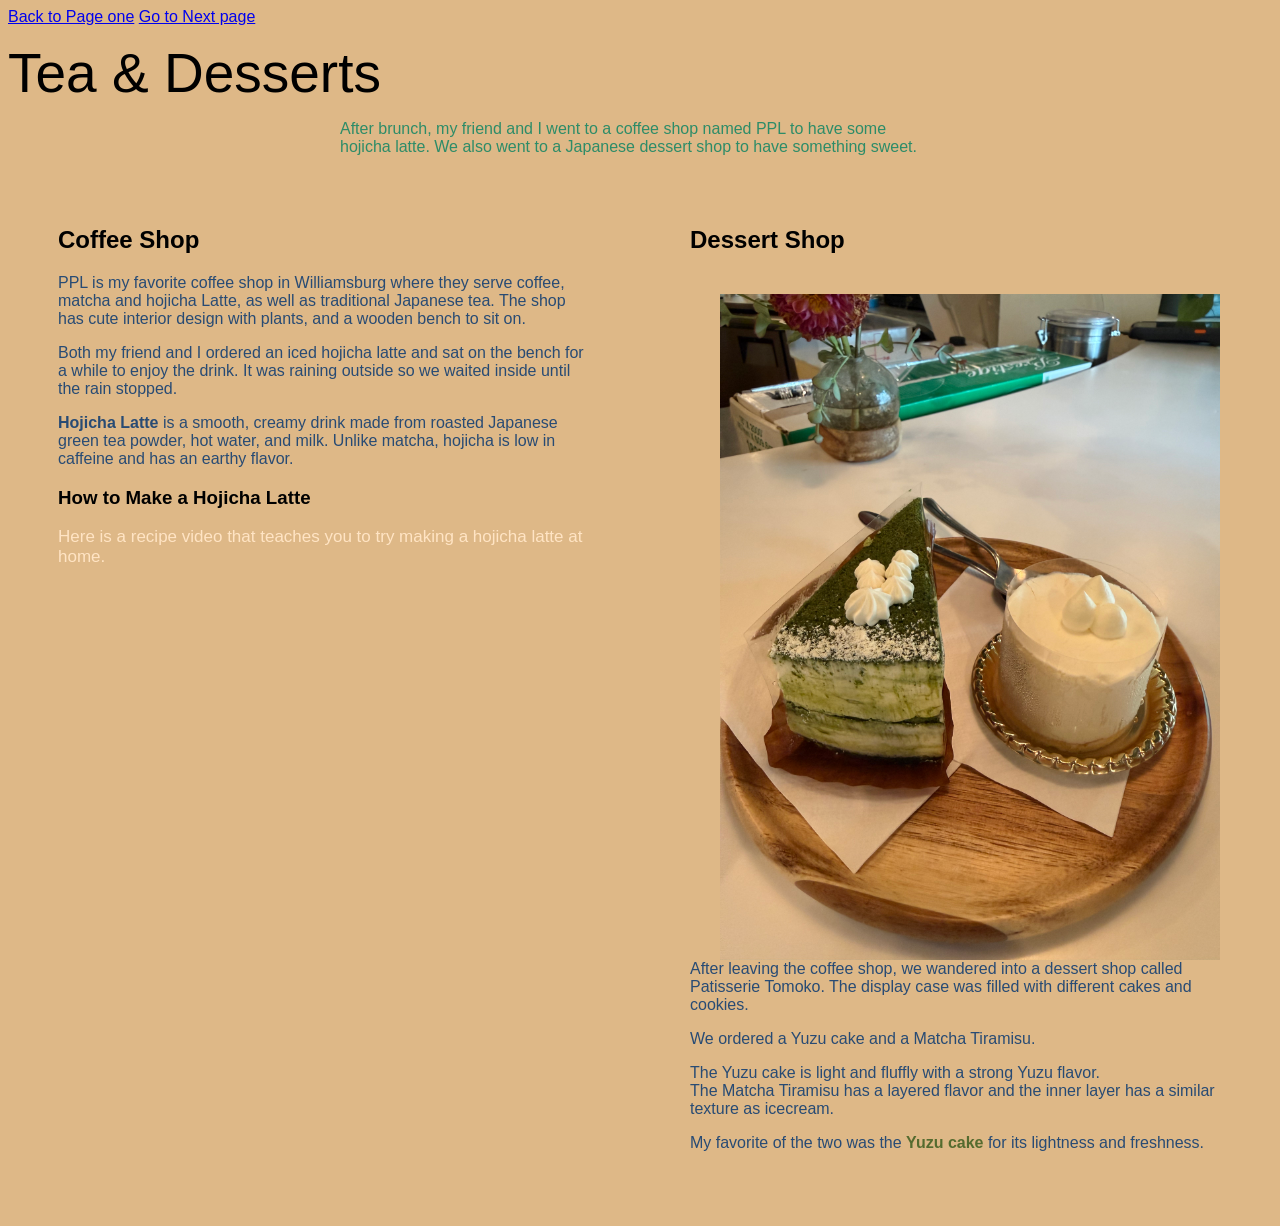
<file: page2.html>
<!DOCTYPE html>
<html>
<head>
    <title>Tea & Dessert - My Diary</title>
    <link rel="stylesheet" href="style.css">
</head>

    <nav>
        <a href="index.html"> Back to Page one</a>
        <a href="page3.html"> Go to Next page</a>
    </nav>

    <header class="page-header">
        <h1>Tea & Desserts</h1>
        <p class="intro">
            After brunch, my friend and I went to a coffee shop named PPL to have some hojicha latte. We also went to a Japanese dessert shop to have something sweet.
        </p>
    </header>

    <main class="diary-container">
        <section class="diary-column coffee">
            <h2> Coffee Shop</h2>   
            <p>PPL is my favorite coffee shop in Williamsburg where they serve coffee, matcha and hojicha Latte, as well as traditional Japanese tea.
            The shop has cute interior design with plants, and a wooden bench to sit on.
            </p>

            <p>Both my friend and I ordered an iced hojicha latte and sat on the bench for a while to enjoy the drink.
            It was raining outside so we waited inside until the rain stopped.
            </p>

            <p>
            <strong>Hojicha Latte</strong> is a smooth, creamy drink made from roasted Japanese green tea powder, hot water, and milk.
            Unlike matcha, hojicha is low in caffeine and has an earthy flavor.
            </p>

            <h3>How to Make a Hojicha Latte</h3>

            <p class="subtitle">
             Here is a recipe video that teaches you to try making a hojicha latte at home.
            </p>

            <iframe src="https://www.youtube.com/watch?v=JHlxALwHXSk"
                title="Hojicha Latte Recipe"
                allow="accelerometer;autoplay;clipboard-write; encrypted-media; gyroscope; picture-in-picture"
                allowfullscreen>
            </iframe>
        </section>
        
        <section class="diary-column dessert">
            <h2> Dessert Shop</h2>
            <img src="photos/dessert.jpeg" id="dessert">

            <p>After leaving the coffee shop, we wandered into a dessert shop called Patisserie Tomoko. The display case was filled with different cakes and cookies.</p>

            <p>We ordered a Yuzu cake and a Matcha Tiramisu.</p>

            <p>The Yuzu cake is light and fluffly with a strong Yuzu flavor. <br>
                The Matcha Tiramisu has a layered flavor and the inner layer has a similar texture as icecream.
            </p>

            <p>My favorite of the two was the 
                <span class="highlight">Yuzu cake </span> for its lightness and freshness.
            </p>
        </section>
    </main>
</html>
</file>
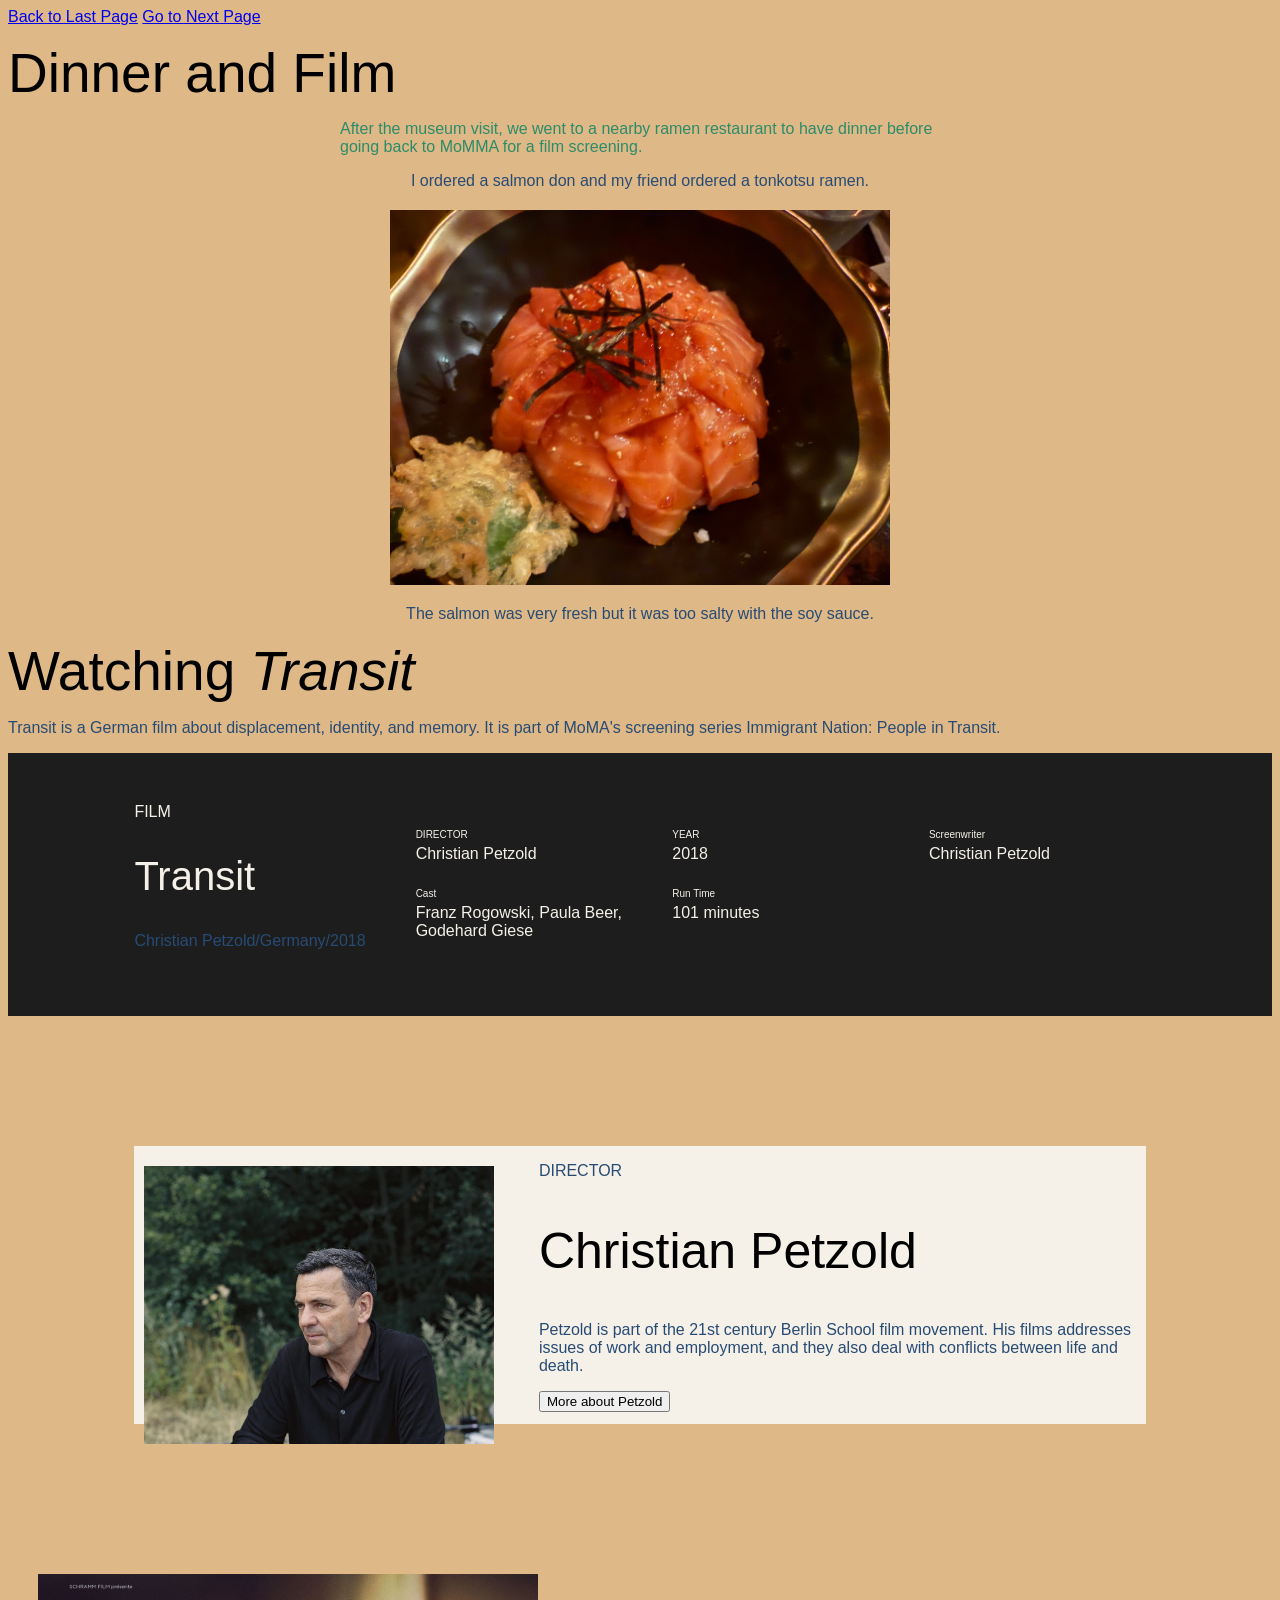
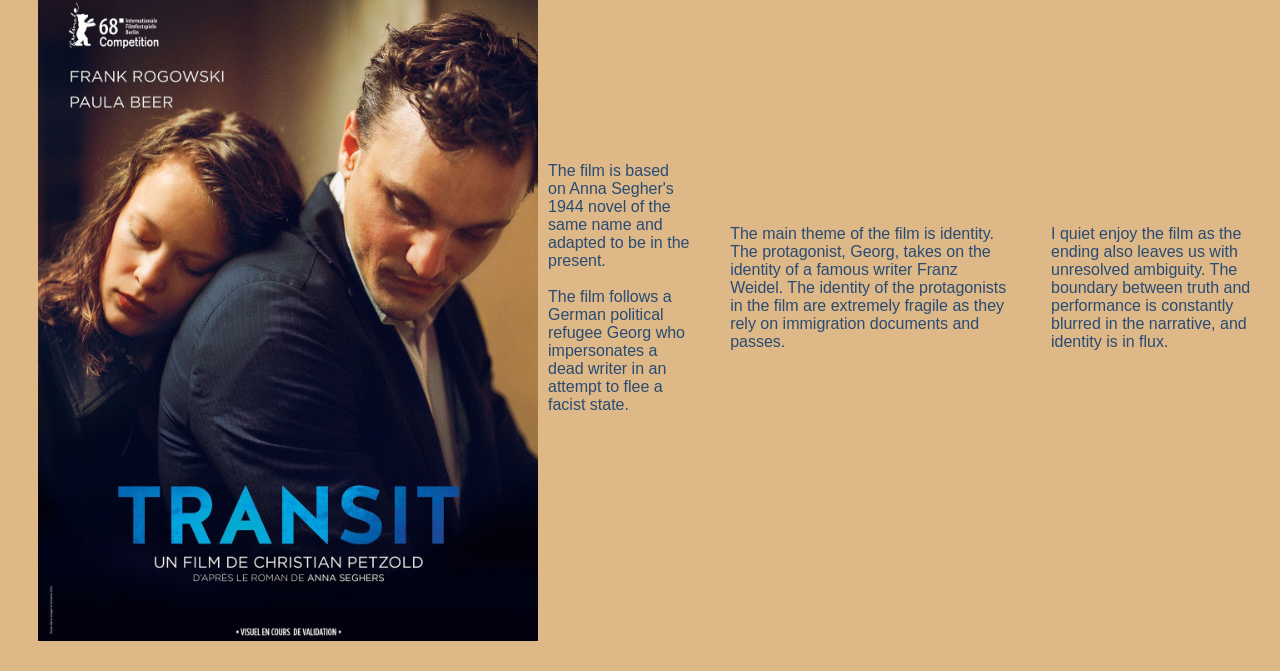
<file: page4.html>
<!DOCTYPE html>
<html>
<head>
    <title>Dinner and Film</title>
    <link rel="stylesheet" href="style.css">
</head>

    <nav>
        <a href="page3.html"> Back to Last Page</a>
        <a href="page5.html"> Go to Next Page</a>
    </nav>

    <header class="page-header">
        <h1>Dinner and Film</h1>
        <p class="intro">
            After the museum visit, we went to a nearby ramen restaurant to have dinner before going back to MoMMA for a film screening.</p>
        <div class="dinner-entry">
        <p>I ordered a salmon don and my friend ordered a tonkotsu ramen.</p>
        <img src="photos/salmondon.jpeg" id="salmondon">
        <p>The salmon was very fresh but it was too salty with the soy sauce.</p>
        </div>


    <h1>Watching <em>Transit</em></h1>
    <p>Transit is a German film about displacement, identity, and memory. It is part of MoMA's screening series Immigrant Nation: People in Transit.</p>

    <section class="film-banner">

        <div class="film-info">
            <span class="label">FILM</span>
            <h2>Transit</h2>
            <p>Christian Petzold/Germany/2018</p>
        </div>

        <div class="film-details">
            <div>
                <span>DIRECTOR</span>
                <strong>Christian Petzold</strong>
            </div>

            <div>
                <span>YEAR</span>
                <strong>2018</strong>
            </div>

            <div>
                <span>Screenwriter</span>
                <strong>Christian Petzold</strong>
            </div>

            <div>
                <span>Cast</span>
                <strong>Franz Rogowski, Paula Beer, Godehard Giese</strong>
            </div>

            <div>
                <span>Run Time</span>
                <strong>101 minutes</strong>
            </div>

        </div>
    </section>

    <section class="director-card">
        <img src="photos/Christian-Petzold-2137113105.jpg" id="Christian" object-fit:cover;>

        <div class="director-info">
            <p>DIRECTOR</p>
            <h2>Christian Petzold</h2>
            <p>Petzold is part of the 21st century Berlin School film movement. His films addresses issues of work and employment, and they also deal with conflicts between life and death.
            </p>

            <button class="learn-more" onclick="toggleInfo ()"> More about Petzold</button>

            <div id="director-moreinformation" class="hidden-info">
                <p>
                    His other films include <em>Barbara</em>, <em>Phoenix</em>, <em>Undine</em>, and the most recent <em>Miroirs No.3</em>
                    His cinema plays out on borders, alert to the contested, slippery nature of time, place and identity.
                    Lincoln Center has recently put up a film series by Christian Petzold where the director comes in-person. 
                </p>
            </div>
        </div>
    </section>
    <div class="transit-info">
        <img src="photos/transit.jpg" id="Transit">
    <p>The film is based on Anna Segher's 1944 novel of the same name and adapted to be in the present. <br> <br>
        The film follows a German political refugee Georg who impersonates a dead writer in an attempt to flee a facist state.
    </p>

    <p>The main theme of the film is identity. The protagonist, Georg, takes on the identity of a famous writer Franz Weidel. The identity of the protagonists in the film are extremely fragile
        as they rely on immigration documents and passes.
    </p>

    <p>I quiet enjoy the film as the ending also leaves us with unresolved ambiguity. The boundary between truth and performance is constantly blurred in the narrative, and identity is in flux.</p>
    </div>

    <script src="myScript.js"></script>
</html>
</file>
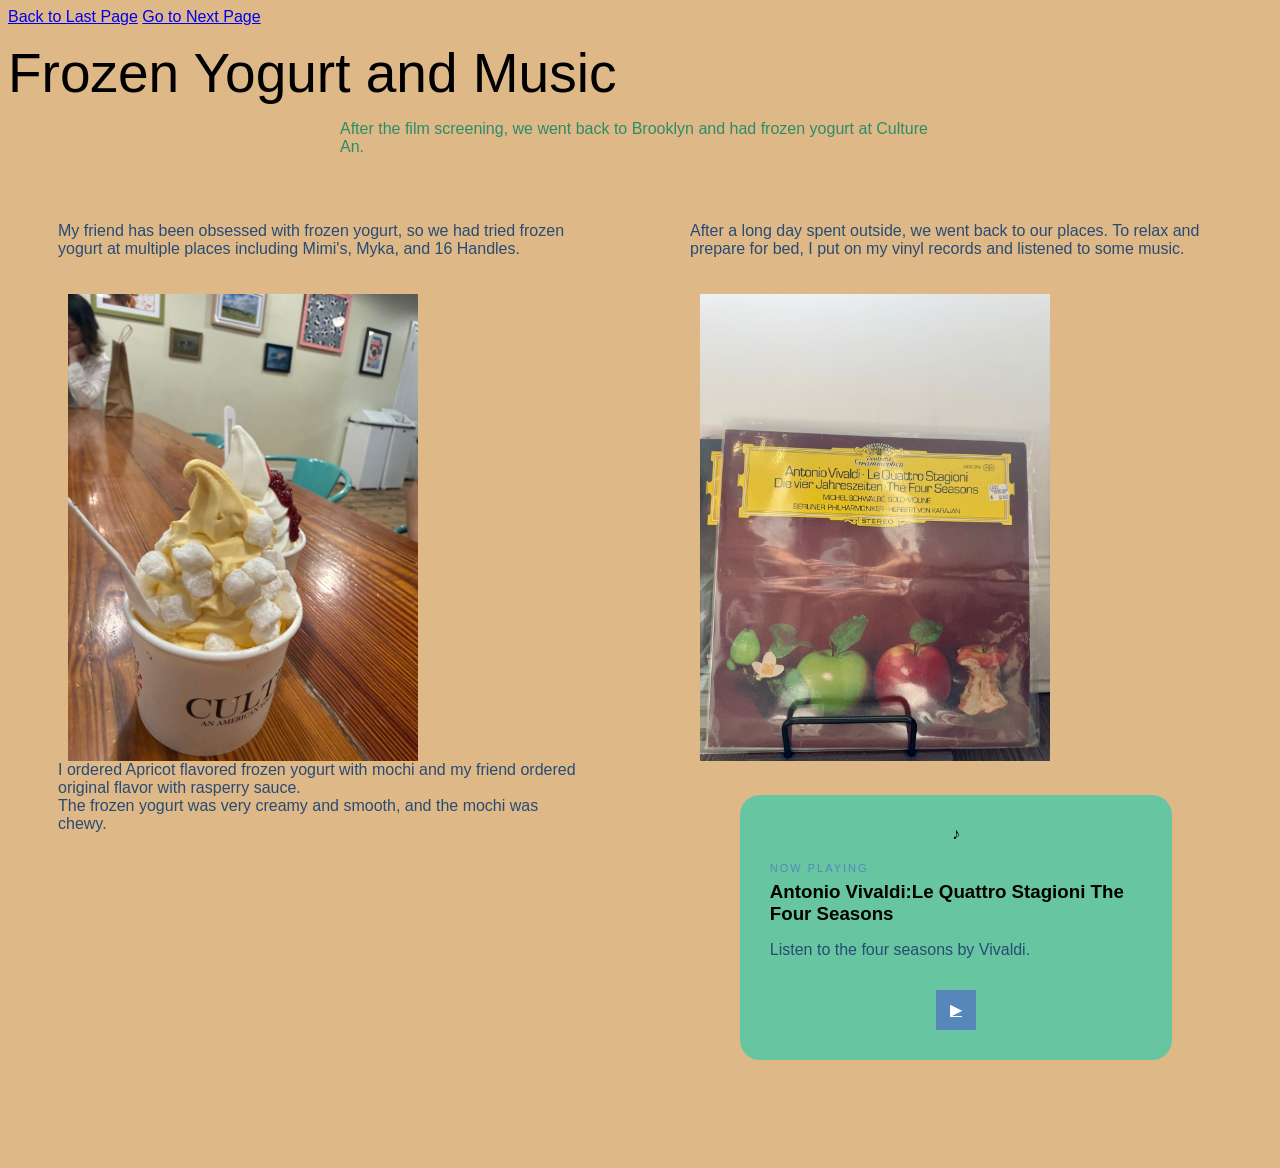
<file: page5.html>
<!DOCTYPE html>
<html>
<head>
    <title>Dinner and Film</title>
    <link rel="stylesheet" href="style.css">
</head>

    <nav>
        <a href="page4.html"> Back to Last Page</a>
        <a href="page6.html">Go to Next Page</a>
    </nav>

     <header class="page-header">
        <h1>Frozen Yogurt and Music</h1>
        <p class="intro">
           After the film screening, we went back to Brooklyn and had frozen yogurt at Culture An.</p>
        
        <main class="diary-container">
        <section class="diary-column froyo">
        <p>My friend has been obsessed with frozen yogurt, so we had tried frozen yogurt at multiple places including Mimi's, Myka, and 16 Handles.</p>
        <img src="photos/culturean.jpeg" id="culturean">

        <p>I ordered Apricot flavored frozen yogurt with mochi and my friend ordered original flavor with rasperry sauce.<br>
            The frozen yogurt was very creamy and smooth, and the mochi was chewy.</p>
        </section>



        <section class="diary-column music">
        <p>After a long day spent outside, we went back to our places. To relax and prepare for bed, I put on my vinyl records and listened to some music.</p>
        <img src="photos/vinyl.jpeg" id="vinyl">
        <div class="music-box">
            <div class="music-icon">♪</div>
            <div class="music-info">
                <span class="music-label">NOW PLAYING</span>
                <h3>Antonio Vivaldi:Le Quattro Stagioni The Four Seasons</h3>
                <p>Listen to the four seasons by Vivaldi.</p>
            </div>
                <a href="https://www.youtube.com/watch?v=4rgSzQwe5DQ&list=RD4rgSzQwe5DQ&start_radio=1"
                    target="_blank"
                    class="play-button">
                    ▶
                </a>
            </section>
        </main>
        </div>

</html>
</file>
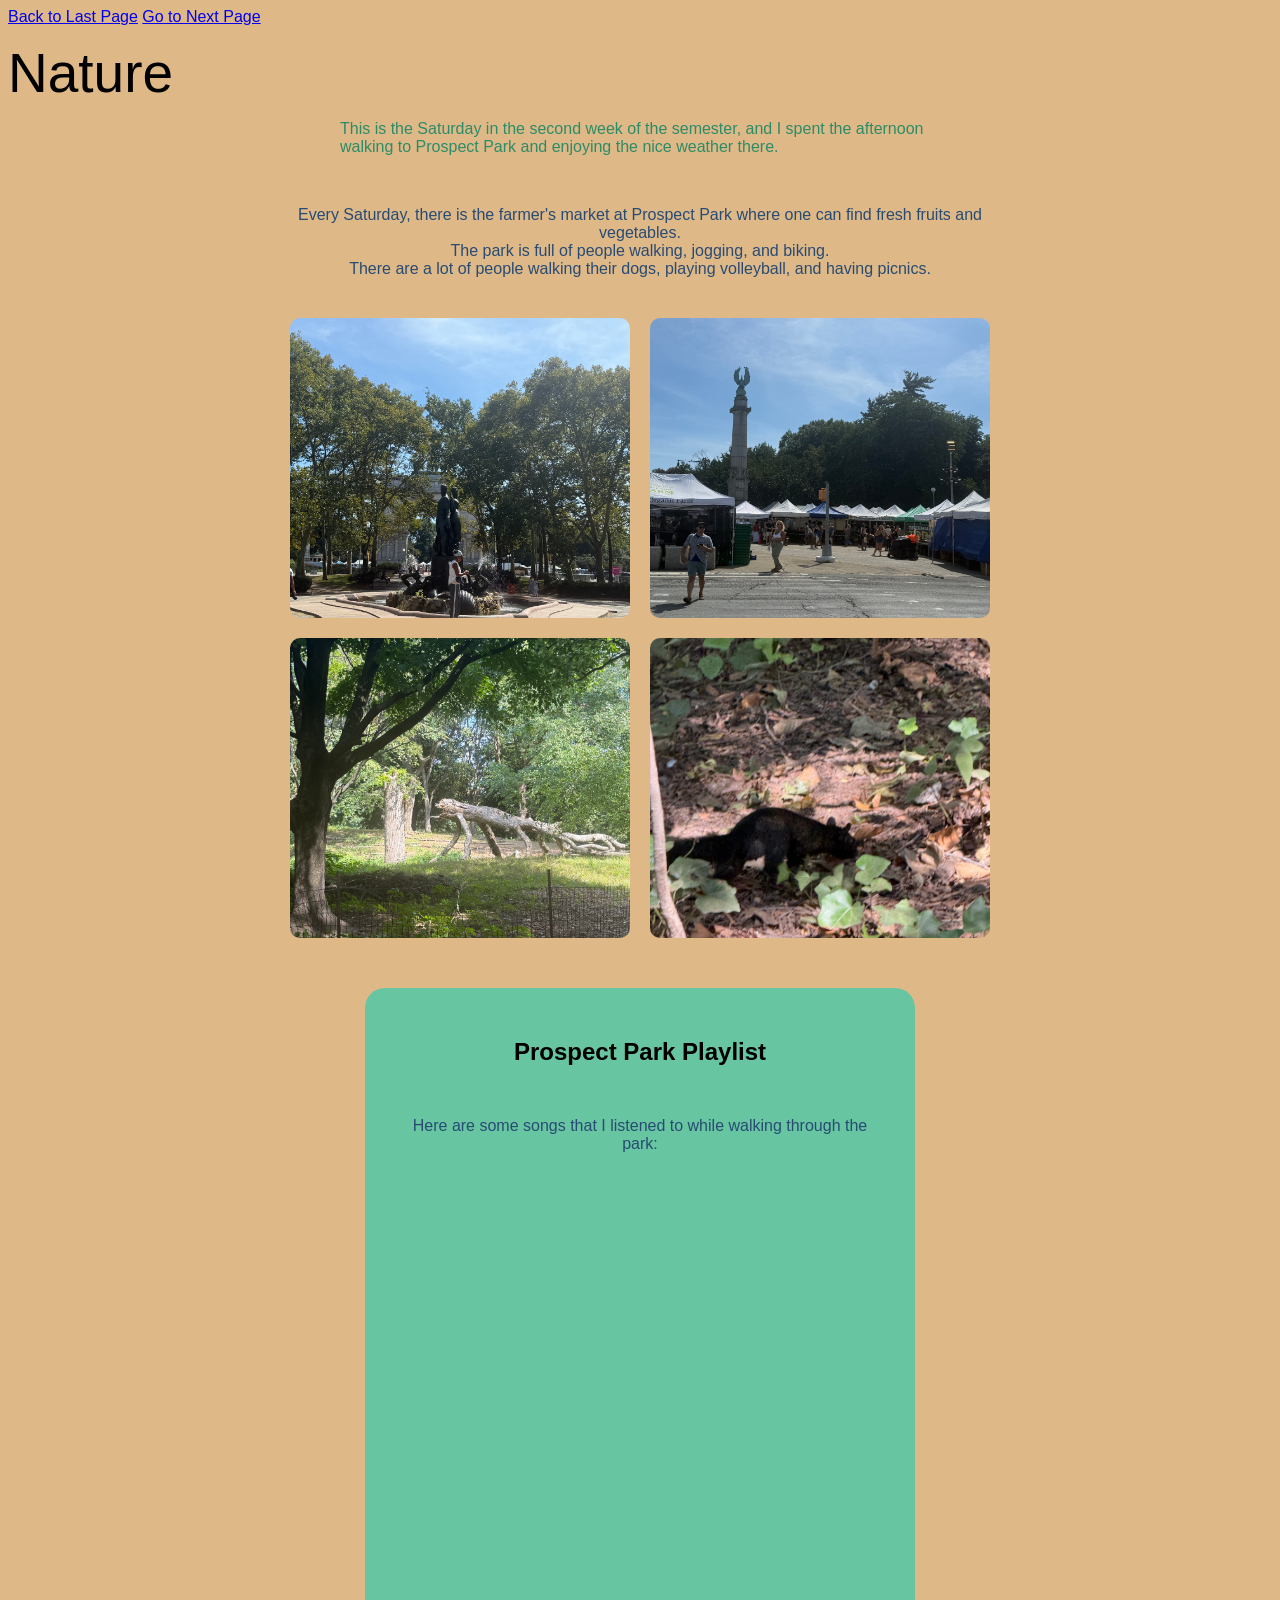
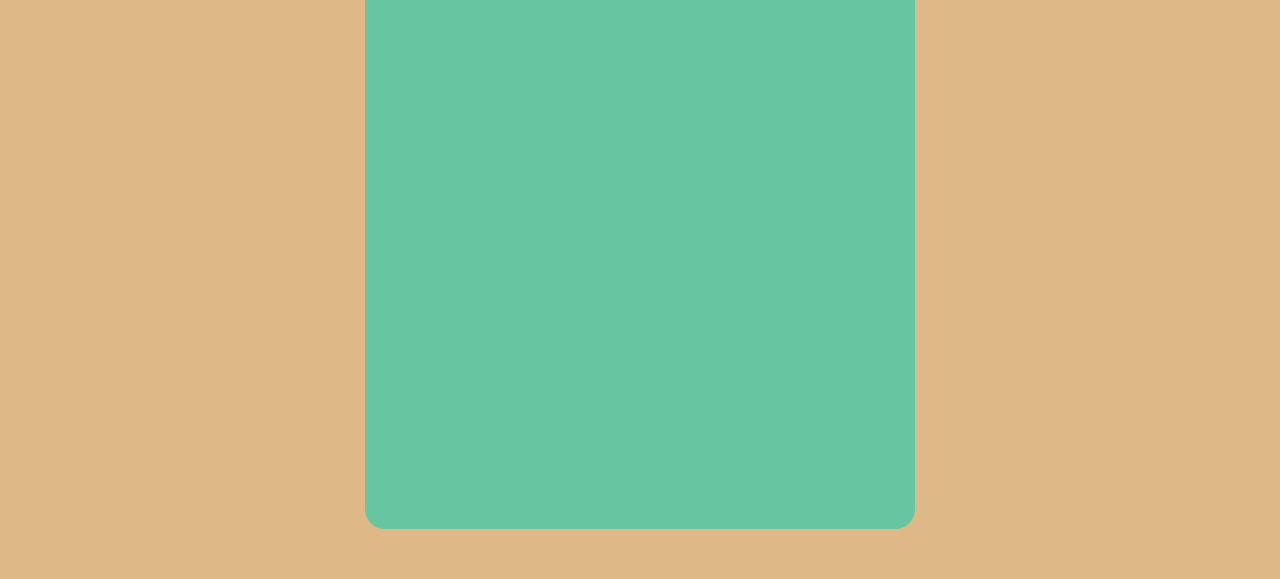
<file: page6.html>
<!DOCTYPE html>
<html>
<head>
    <title>Prospect Park visit</title>
    <link rel="stylesheet" href="style.css">
</head>

    <nav>
        <a href="page5.html">Back to Last Page</a>
        <a href="page7.html">Go to Next Page</a>
    </nav>

    <header class="page-header">
        <h1>Nature</h1>
        <p class="intro">
            This is the Saturday in the second week of the semester, and I spent the afternoon walking to Prospect Park and enjoying the nice weather there.</p>
        <main class="diary-content">
        <p>Every Saturday, there is the farmer's market at Prospect Park where one can find fresh fruits and vegetables.<br>
            The park is full of people walking, jogging, and biking. <br>
            There are a lot of people walking their dogs, playing volleyball, and having picnics. <br>
        </p>
    
       
    <section class="image-grid">
        <img src="photos/IMG_9407.jpeg" id="parkentrance">
        <img src="photos/IMG_9408.jpeg" id="farmersmarket">
        <img src="photos/IMG_9409.jpeg" id="tree">
        <img src="photos/IMG_9410.jpeg" id="squirrel">
    </section>

    <section class="music-box">
        <h2>Prospect Park Playlist</h2>
        <p> Here are some songs that I listened to while walking through the park:</p>

        <iframe 
            style="border-radius: 12px"
            src="https://open.spotify.com/embed/track/5p1T2emh1s2dEpc8nPv5xB?si=VK1CyQSiQkCcwo0vdew1Xw&utm_source=copy-link&context=spotify%3Aplaylist%3A37i9dQZF1F5p3rmiWPIYgZ&rowId=f6dec79fb817a7beb3a9"
            width="70%"
            height="100px"
            frameBorder="0"
            allow="autoplay; clipboard-write; encrypted-media: fullscreen; picture-in-picture"
            loading="lazy">
        </iframe>

        <iframe 
            style="border-radius: 12px"
            src="https://open.spotify.com/embed/track/7g3htkaLz4ETFn0cifwM3y?si=euCS2V4XT_yHPKbMOAG1yQ&utm_source=copy-link"
            width="70%"
            height="100px"
            frameBorder="0"
            allow="autoplay; clipboard-write; encrypted-media: fullscreen; picture-in-picture"
            loading="lazy">
        </iframe>


    </section>
</file>
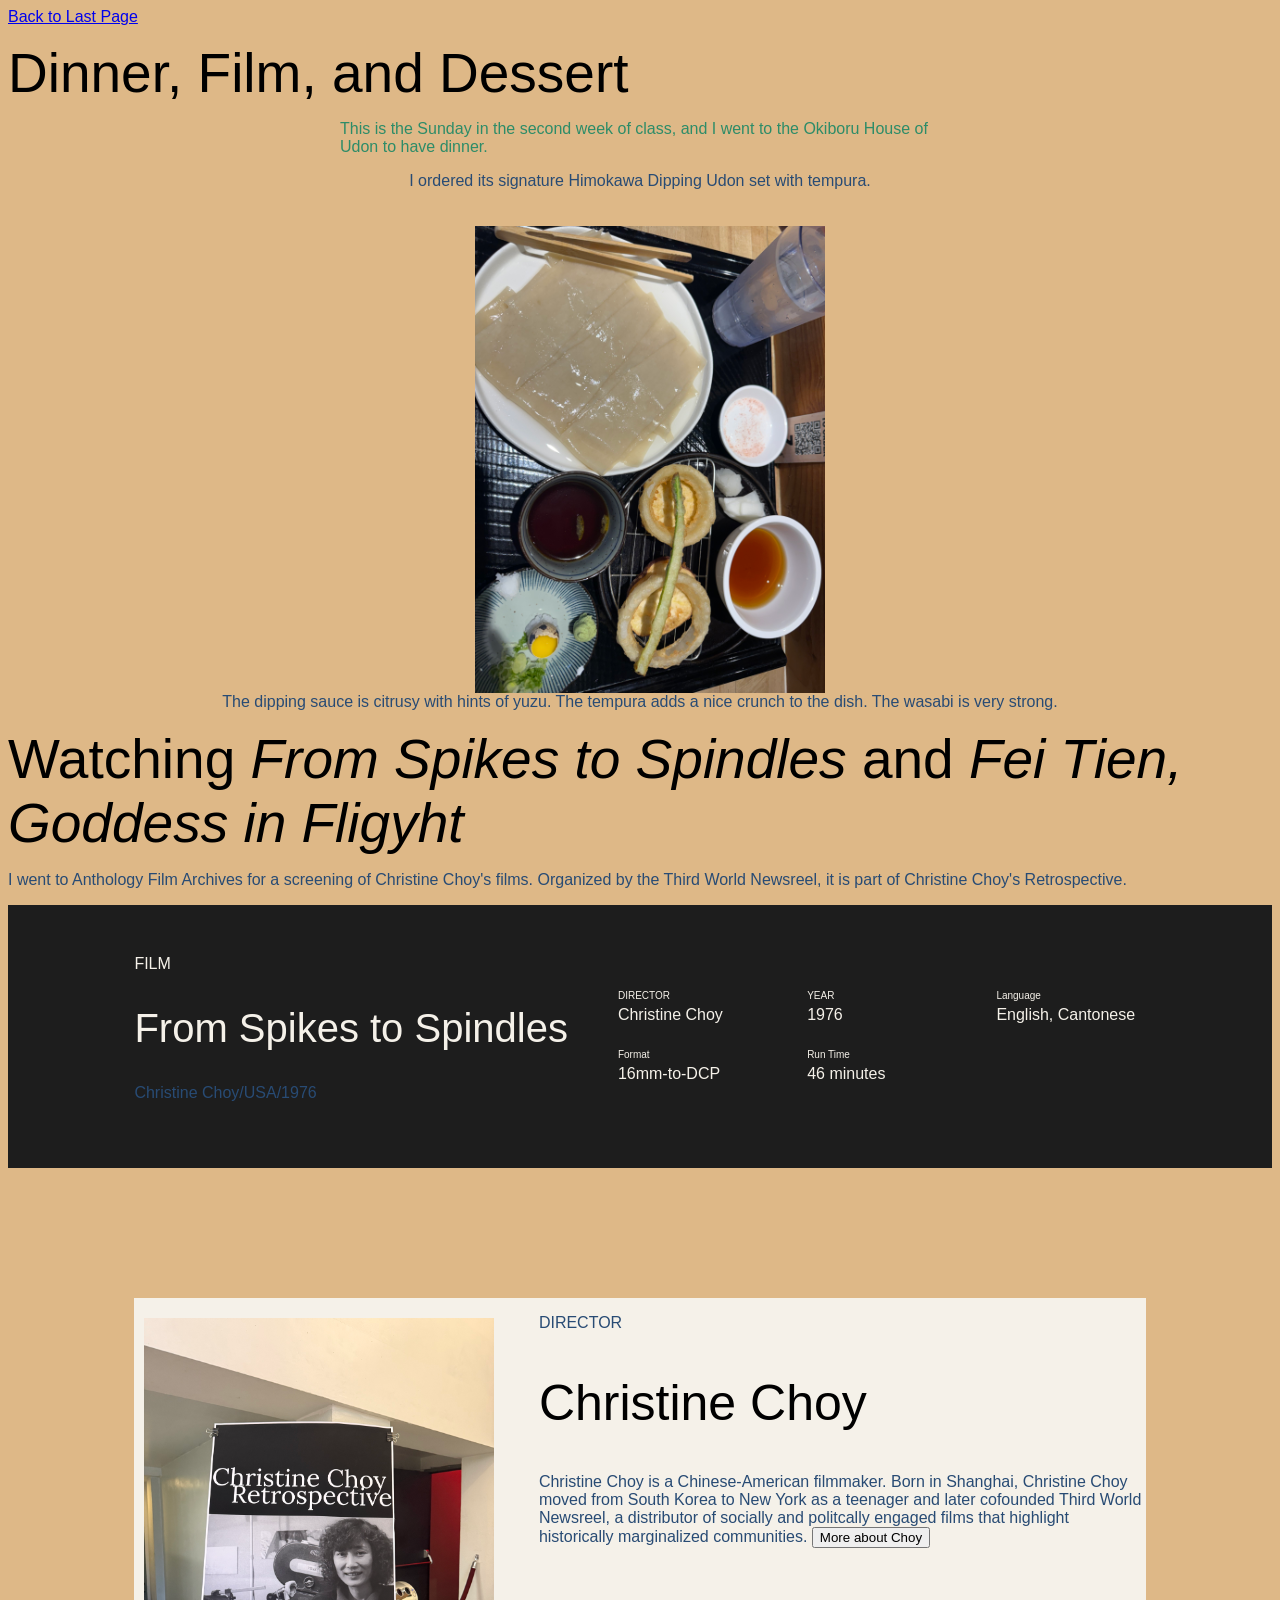
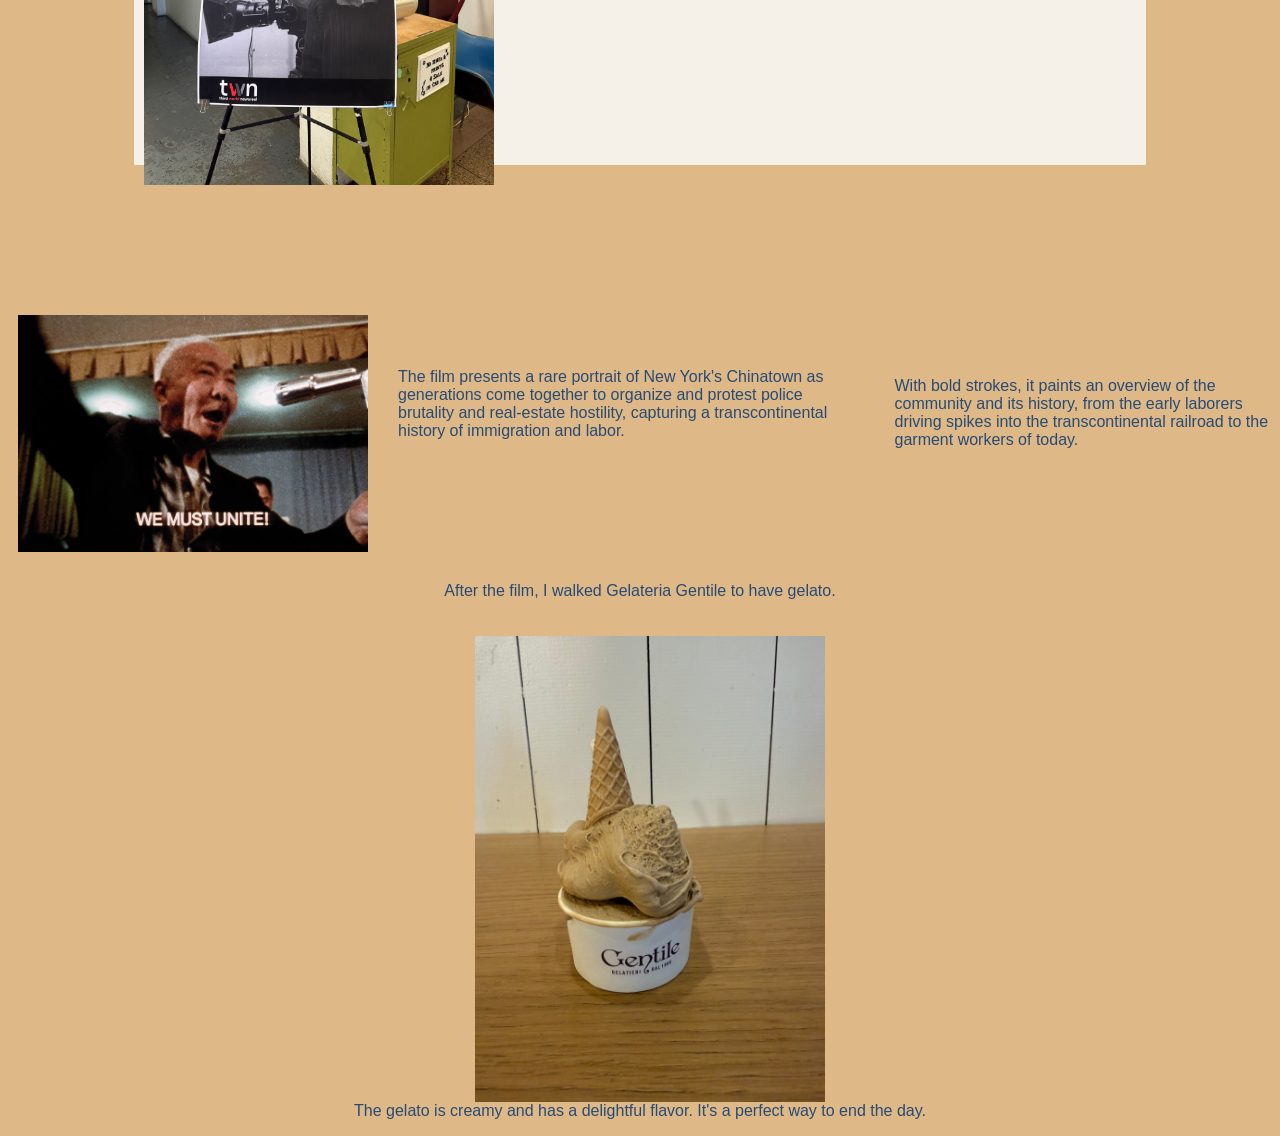
<file: page7.html>
<!DOCTYPE html>
<html>
<head>
    <title>Dinner, Film, and Dessert</title>
    <link rel="stylesheet" href="style.css">
</head>

    <nav>
        <a href="page6.html"> Back to Last Page</a>
    </nav>

    <header class="page-header">
        <h1>Dinner, Film, and Dessert</h1>
        <p class="intro">
            This is the Sunday in the second week of class, and I went to the Okiboru House of Udon to have dinner.</p>
        <div class="dinner-entry">
        <p>I ordered its signature Himokawa Dipping Udon set with tempura.</p>
        <img src="photos/udon.jpeg" id="udon">
        <p>The dipping sauce is citrusy with hints of yuzu. The tempura adds a nice crunch to the dish. The wasabi is very strong.</p>
        </div>


    <h1>Watching <em>From Spikes to Spindles</em> and <em>Fei Tien, Goddess in Fligyht</em></h1>
    <p>I went to Anthology Film Archives for a screening of Christine Choy's films. Organized by the Third World Newsreel, it is part of Christine Choy's Retrospective.</p>

    <section class="film-banner">

        <div class="film-info">
            <span class="label">FILM</span>
            <h2>From Spikes to Spindles</h2>
            <p>Christine Choy/USA/1976</p>
        </div>

        <div class="film-details">
            <div>
                <span>DIRECTOR</span>
                <strong>Christine Choy</strong>
            </div>

            <div>
                <span>YEAR</span>
                <strong>1976</strong>
            </div>

            <div>
                <span>Language</span>
                <strong>English, Cantonese</strong>
            </div>

            <div>
                <span>Format</span>
                <strong>16mm-to-DCP</strong>
            </div>

            <div>
                <span>Run Time</span>
                <strong>46 minutes</strong>
            </div>

        </div>
    </section>

    <section class="director-card">
        <img src="photos/christine.jpeg" id="Christine" object-fit:cover;>

        <div class="director-info">
            <p>DIRECTOR</p>
            <h2>Christine Choy</h2>
            <p>Christine Choy is a Chinese-American filmmaker. Born in Shanghai, Christine Choy moved from South Korea to New York as a teenager and later cofounded Third World Newsreel, a distributor of socially and politcally engaged films 
                that highlight historically marginalized communities. 

            <button class="learn-more" onclick="toggleInfo ()"> More about Choy</button>

            <div id="director-moreinformation" class="hidden-info">
                <p>
                    Her other films include <em>Who Killed Vincent Chin?</em> (1988), <em>Sa-I-Gu</em> (1993), and <em>My America...or Honk if You Love Buddha</em> (1997). <br>
                    One of Choy's most acclaimed films, <em>Who Killed Vincent Chin?</em> (1988), tells the the story of Vincent Jen Chin, a Chinese-American man who was beaten to death with a baseball bat by Ron Ebens and his stepson, Michael Nitz, who held Chin defenseless. <br>
                    The film had recently restored by the Academy Film Archive and The Film Foundation to mark the 40th anniversary of Chin's death.<br>
                </p>
            </div>
        </div>
    </section>
    <div class="Spindles-info">
        <img src="photos/spindles.jpg" id="spindles">
    <p>The film presents a rare portrait of New York's Chinatown as generations come together to organize and protest police brutality and real-estate hostility, capturing a transcontinental history of immigration and labor.<br> <br>
    </p>

    <p>With bold strokes, it paints an overview of the community and its history, from the early laborers driving spikes into the transcontinental railroad to the garment workers of today.
    </p>

    </div>

    <div class="dessert-entry">
        <p>After the film, I walked Gelateria Gentile to have gelato.</p>
        <img src="photos/gelato.jpeg" id="gelato">
        <p>The gelato is creamy and has a delightful flavor. It's a perfect way to end the day.</p>
        </div>
        
    <script src="myScript.js"></script>
</html>
</file>
<file: style.css>
html {
    background-color: 	burlywood;
}

body {
    font-family:'Franklin Gothic Medium', 'Arial Narrow', Arial, sans-serif;
}

#train {
    float: right;
    width: 300px;
    margin-left: 20px;
}


#breakfast {
    position: relative;
    width: 500px;
    top: 20px;
    left: 30px;
}

#dessert {
    position: relative;
    width: 500px;
    top: 20px;
    left: 30px;
}

#salmondon {
    display: block;
    width: 500px;
    margin: 20px auto;
}

#Transit {
    position: relative;
    width: 500px;
    top: 20px;
    left: 30px;
}

#Christian {
    /* position: absolute; */
    position: relative;
    width: 350px;
    top: 20px;
    left: 10px;
}

#culturean {
    /* position: absolute; */
    position: relative;
    width: 350px;
    top: 20px;
    left: 10px;
}

#vinyl {
    /* position: absolute; */
    position: relative;
    width: 350px;
    top: 20px;
    left: 10px;
}

#udon {
    /* position: absolute; */
    position: relative;
    width: 350px;
    top: 20px;
    left: 10px;
}

#Christine {
    /* position: absolute; */
    position: relative;
    width: 350px;
    top: 20px;
    left: 10px;
}

#spindles {
    /* position: absolute; */
    position: relative;
    width: 350px;
    top: 20px;
    left: 10px;
}

#gelato {
    /* position: absolute; */
    position: relative;
    width: 350px;
    top: 20px;
    left: 10px;
}

img {
    cursor: pointer;
    transition: transform 0.4s, box-shadow 0.4s;
}

img:hover {
    transform: scale(1.15);
    box-shadow: 0 8px 20px rgba(0, 0, 0, 0.2);
}

img.enlarged {
    transform: scale(1.15);
    position: relative;
    z-index: 10;
}

p {
    color:#284b74;
}

.page-header h1 {
    font-size: 55px;
    font-weight: normal;
    margin: 15px 0;
}

.intro {
    max-width: 600px;
    margin: auto;
    color: #2d8c68;
}

.diary-content {
    max-width: 700px;
    margin: 50px auto;
    text-align: center;
}

.menu {
    text-align: left;
    margin: 30px auto;
}

.menu ul {
    color:#2d8c68;
    line-height: 1.8;
}

.diary-container {
    display: grid;
    grid-template-columns: 1fr 1fr;
    min-height: 70vh;
}

.restaurant-link {
    display: block;
    margin-top: 30px;
    text-align: center;
}

.diary-column {
    padding: 50px;
}

.subtitle {
    font-size: 17px;
    color:bisque;
    margin-bottom: 30px;
}

.highlight {
    color:darkolivegreen;
    font-weight: bold;
}

iframe {
    width: 100%;
    height: 450px;
    border: none;
    border-radius: 12px;
}

.image-grid {
    display: grid;
    grid-template-columns: 1fr 1fr;
    gap: 20px;
    max-width: 800px;
    margin: 40px auto;
}

.image-grid img {
    width: 100%;
    height: 300px;

    object-fit: cover;
    border-radius: 10px;
}

.artists {
    padding: 120px 0 120px 8%;
    background:#2d8c68;
    color:blanchedalmond;
}

.artist-slider {
    display: flex;
    gap: 25px;
    overflow-x: auto;
    padding: 70px 8% 30px 0;
    scroll-snap-type: mandatory;
    scrollbar-width: thin;
}

.artist-card {
    min-width: 330px;
    min-height: 450px;
    padding:40px;
    display:flex;
    flex-direction: column;
    scroll-snap-align: start;
}

.artist-image {
    width: 100%;
    height: 300px;
    object-fit: scale-down;
    margin-bottom: 30px;
}

.dinner-entry {
    text-align: center;
}

.film-banner {
    background: #1d1d1d;
    color: #f5f1e9;

    padding: 50px 10%;
    
    display: flex;
    justify-content: space-around;
    align-items: center;
    gap: 50px;
}

.film-info h2 {
    font-size: 40px;
    font-weight: normal;
}

.film-details {
    display: grid;
    grid-template-columns: repeat(3, 1fr);
    gap: 25px 40px;
    flex:1;
}

.film-details span {
    display: block;

    font-family: Arial, Helvetica, sans-serif;
    font-size:10px;
}

.film-details strong {
    display:block;
    margin-top: 5px;
    font-weight: normal;
}

.director-card {
    margin: 130px 10%;
    display: grid;
    grid-template-columns: 40% 60%;

    background:#f5f1e9;
}

.director-info h2 {
    font-size: 50px;
    font-weight: normal;
}

.learn-moreinformation{
    margin-top: 25px;
    padding: 12px 20px;
    background: transparent;
    cursor: pointer;
    font-family:Arial, Helvetica, sans-serif;
    transition: 0.3s;
}

.hidden-info {
    display: none;
    margin-top: 20px;
}

.hidden-info.show {
    display: block;
}

.transit-info {
    display: flex;
    align-items: center;
    gap: 40px;
    margin: 50px auto;
}

.music-box {
    max-width: 600px;
    margin: 50px auto;
    padding: 20px 25px;

    display: flex;
    align-items: center;
    gap: 20px;

    background:#67c5a1;
}

.music-label {
    font-size: 11px;
    letter-spacing: 2px;
    color:#5786bb;
}

.music-info h3 {
    margin: 5px 0;
    font-family: Arial, Helvetica, sans-serif;
}

.play-button {
    width: 45px;
    height: 45px;

    display:flex;
    align-items: center;
    justify-content: center;
}

.play-button {
    width: 40px;
    height: 40px;

    display: flex;
    align-items: center;
    justify-content: center;

    background:#5786bb;
    color: white;
}
.play-button:hover {
    transform: scale(1.1);
    background: #555;
}

.music-box {
    width: 70%;
    margin: 50px auto;
    padding: 30px;
    background: #67c5a1;
    border-radius: 20px;
    display: flex;
    flex-direction: column;
    gap:15px;
}

.music-box iframe {
    display: block;
    margin: 0 auto;
}

.Spindles-info {
    display: flex;
    align-items: center;
    gap: 40px;
    margin: 50px auto;
}

.dessert-entry {
    text-align: center;
}
</file>
